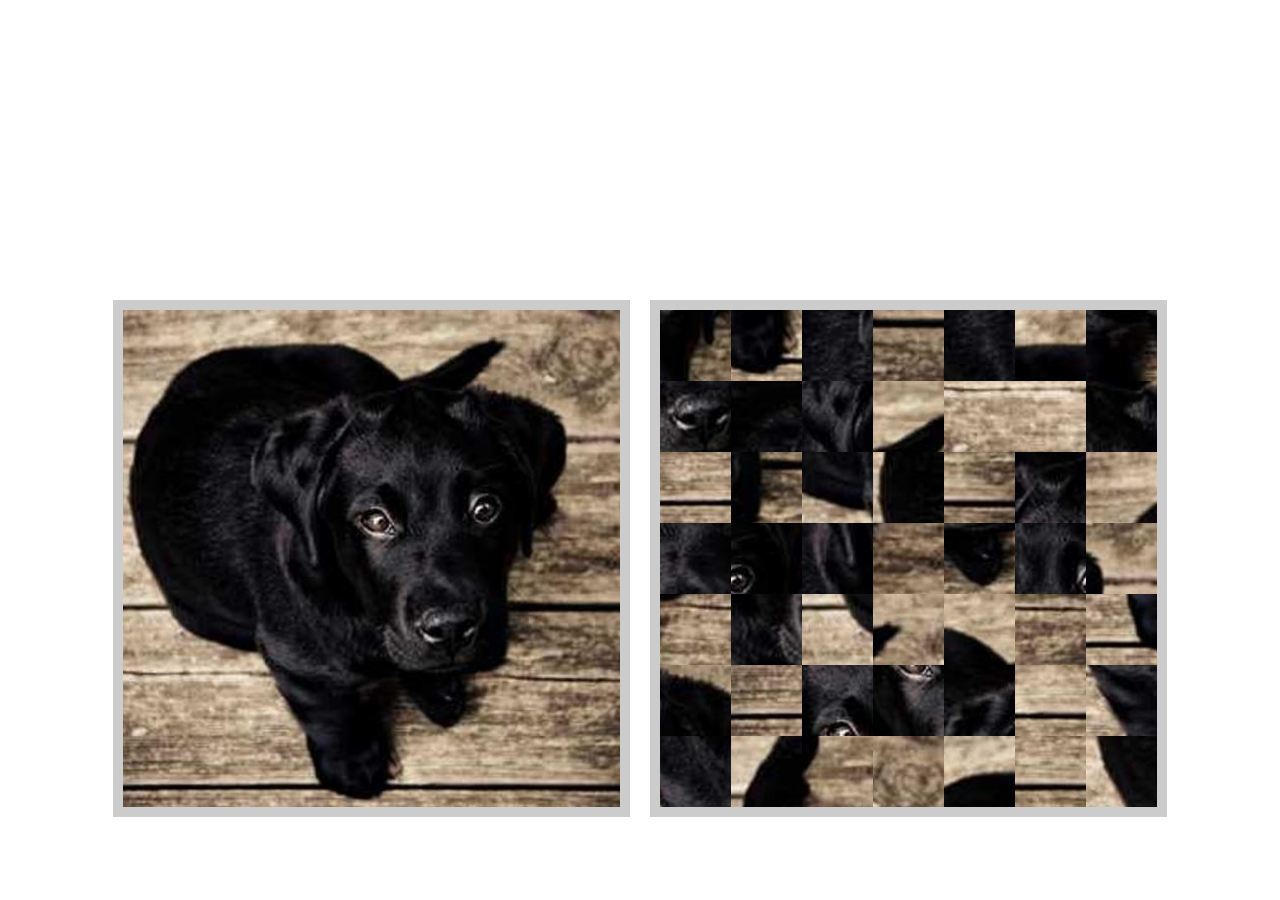
<file: index.html>
<!DOCTYPE html>
<html lang="en">
<head>
    <meta charset="UTF-8">
    <meta http-equiv="X-UA-Compatible" content="IE=edge">
    <meta name="viewport" content="width=device-width, initial-scale=1.0">
    <link rel="stylesheet" href="styles.css">
    <script src="main.js" defer></script>
    <title>Puzzle + Image Slicing</title>
</head>
<body>

    <main>
        <p id="message"></p>
        <div id="puzzle_orig"></div>
        <div id="puzzle"></div>
    </main>
    
</body>
</html>
</file>
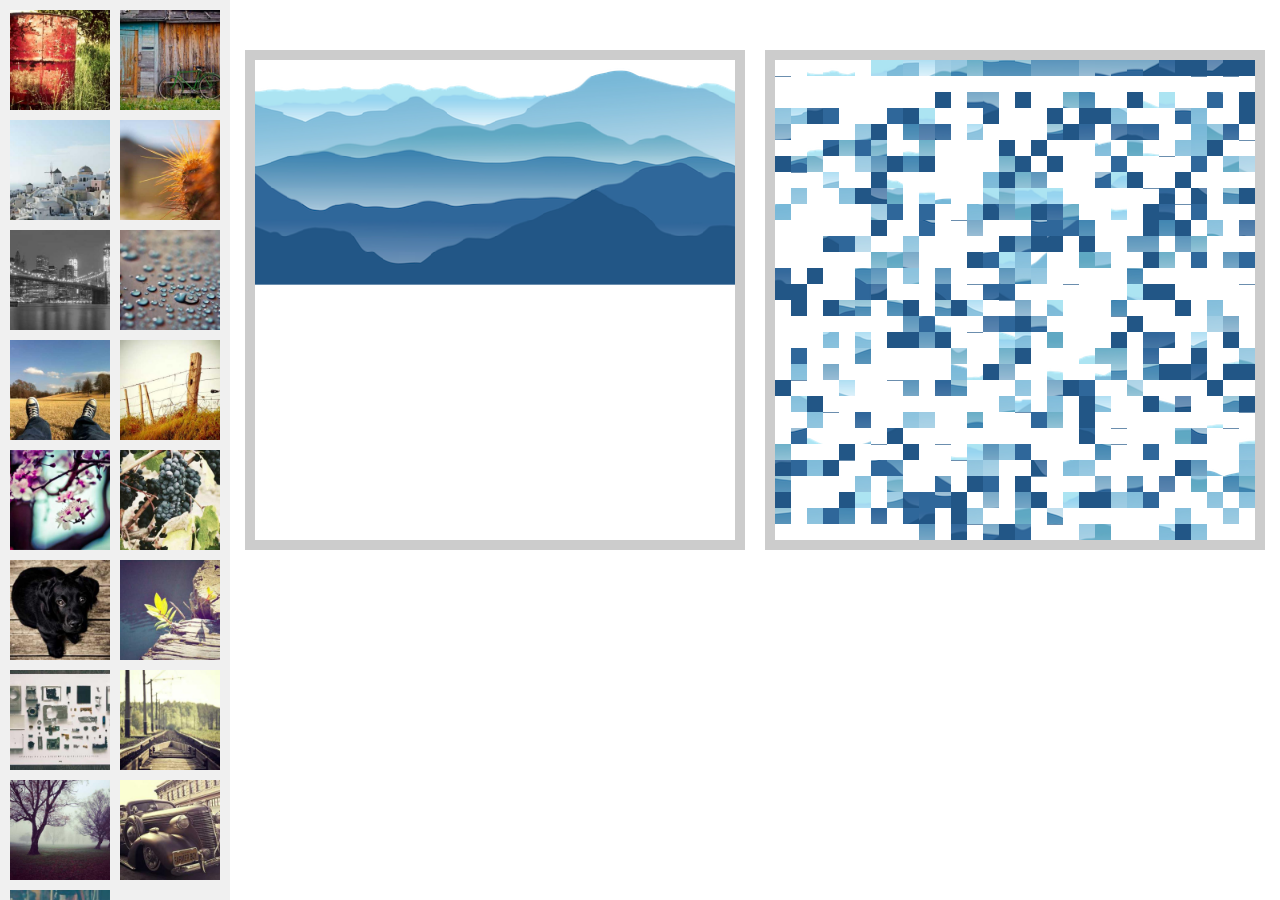
<file: banner/index.html>
<!DOCTYPE html>
<html lang="en">
<head>
    <meta charset="UTF-8">
    <meta http-equiv="X-UA-Compatible" content="IE=edge">
    <meta name="viewport" content="width=device-width, initial-scale=1.0">
    <link rel="stylesheet" href="styles.css">
    <script src="main.js" defer></script>
    <title>Puzzle + Image Slicing</title>
</head>
<body>
    <main>
        <section id="options"></section>
        <section id="game">
            <p id="message"></p>
            <div id="puzzle_orig"></div>
            <div id="puzzle"></div>
        </section>
    </main>
</body>
</html>
</file>
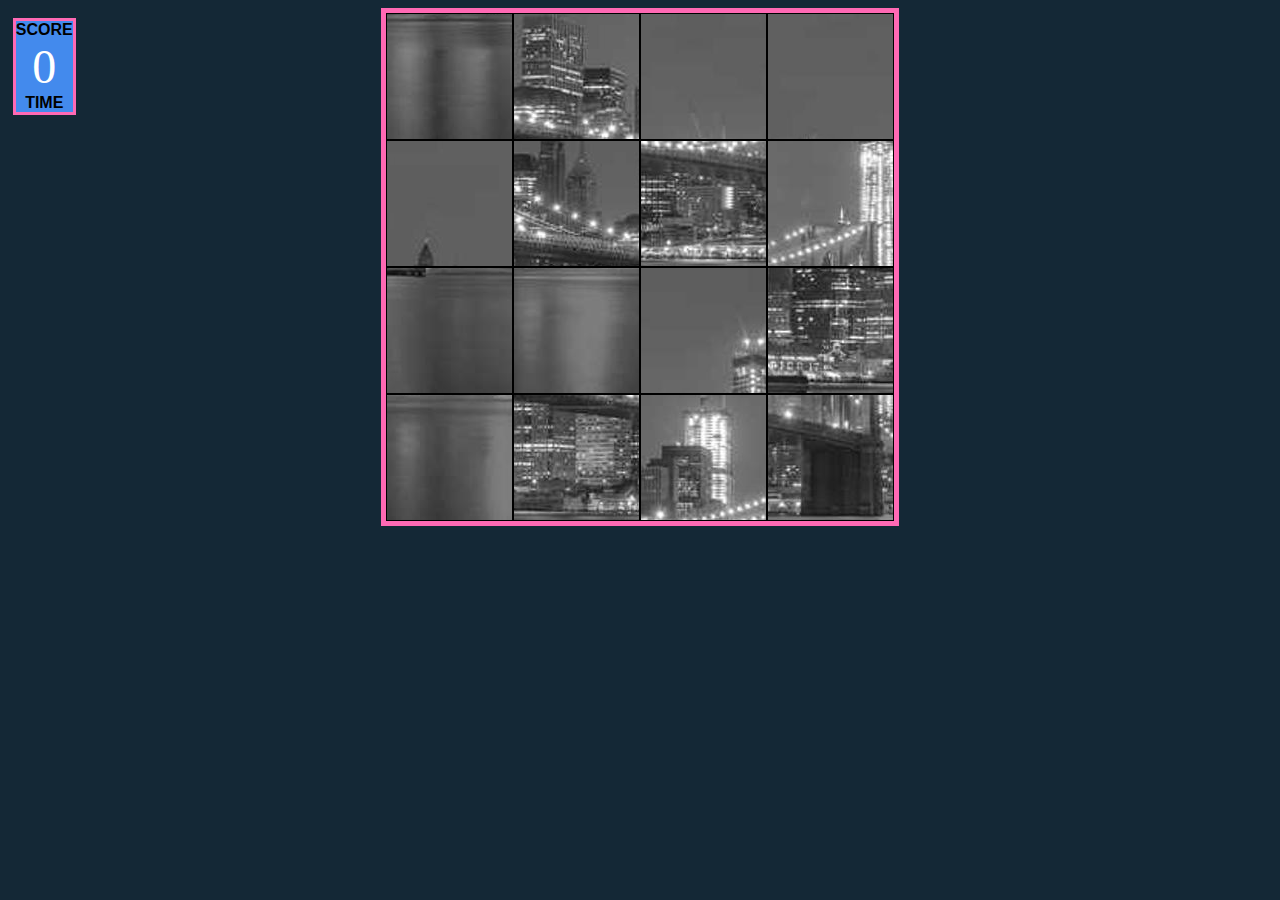
<file: kitchen-may/index.html>
<!DOCTYPE html>
<html lang="en">

<head>
    <meta charset="UTF-8">
    <meta http-equiv="X-UA-Compatible" content="IE=edge">
    <meta name="viewport" content="width=device-width, initial-scale=1.0">
    <link rel="stylesheet" href="styles.css">
    <script src="main.js" defer></script>
    <title>Puzzle + Image Slicing</title>
</head>

<body>
    <main>
        <aside>
            <h2>SCORE</h2>
            <section id="score"></section>
            <h2>TIME</h2>
            <section id="timer"></section>
            <!-- <button onclick="newPuzzle()">New Puzzle</button> -->
        </aside>
        <div id="puzzle"></div>
    </main>
</body>

</html>
</file>
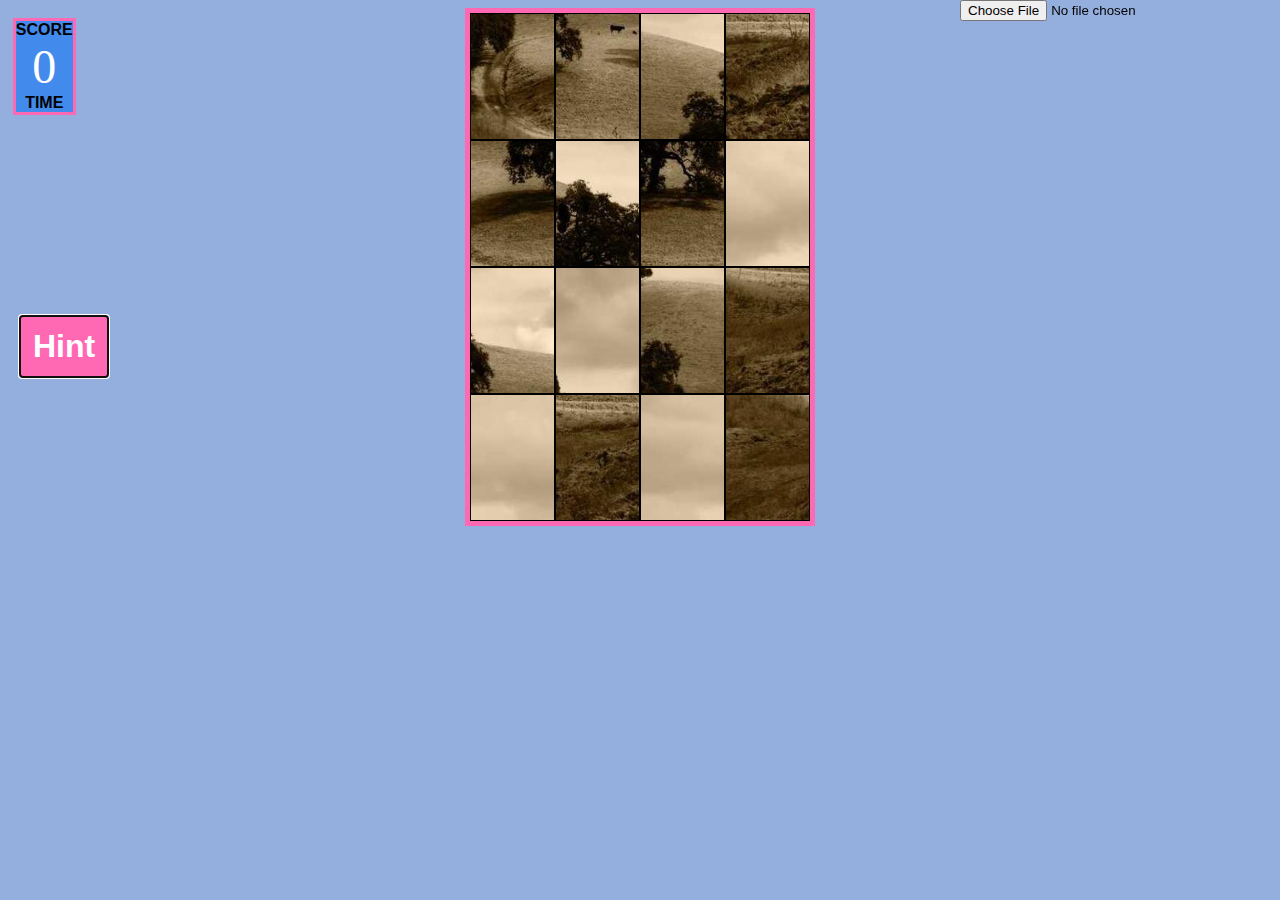
<file: 07032023/kitchen-work-edited-sv/index.html>
<!DOCTYPE html>
<html lang="en">

<head>
    <meta charset="UTF-8">
    <meta http-equiv="X-UA-Compatible" content="IE=edge">
    <meta name="viewport" content="width=device-width, initial-scale=1.0">
    <link rel="stylesheet" href="styles.css">
    <script src="main.js" defer></script>
    <title>Puzzle + Image Slicing</title>
</head>

<body>
    <input type="file" id="imageLoader" onchange="userChoice(event)" />
    <div class="modal-bg hidden" aria-hidden="true" role="dialog">
        <section class="modal">
            <button class="close" aria-label="Close the modal window" onclick="closeModal();">&times;</button>
            <div class="modal-body">
                <!-- Image goes here -->
            </div>
        </section>
    </div>
    <main>
        <aside>
            <h2>SCORE</h2>
            <section id="score"></section>
            <h2>TIME</h2>
            <section id="timer"></section>
            <button class="open" onclick="showModalWithImage ()">Hint</button>
        </aside>
        <div id="puzzle"></div>
    </main>
</body>

</html>
</file>
<file: styles.css>
body {
    margin: 0;
}

main {
    display: grid;
    grid-template-columns: auto auto;
    align-items: center;
    justify-content: center;
    height: 100vh;
    column-gap: 20px;
}

p {
    grid-column: 1 / span 2;
}

.piece-holder {
    /* border: solid 1px #000; */
    display: flex;
}
</file>
<file: banner/styles.css>
body {
    margin: 0;
}

body * {
    box-sizing: border-box;
}

*, *:before, *:after {
    box-sizing: inherit;
  }

main {
    display: grid;
    height: 100vh;
    grid-template-columns: 230px auto;
    align-items: flex-start;
}

#options {
    background-color: #F0F0F0;
    padding: 10px;
    display: flex;
    flex-wrap: wrap;
    column-gap: 10px;
    row-gap: 10px;
    height: 100%;
    overflow-y: scroll;
}

#options img {
    width: 100px;
}

#game {
    display: grid;
    grid-template-columns: auto auto;
    align-items: flex-start;
    justify-content: center;
    column-gap: 20px;
}

p {
    grid-column: 1 / span 2;
}

.piece-holder {
    /* border: solid 1px #000; */
    display: flex;
}

@media screen and (max-width: 800px) {
    main {
        display: grid;
        height: 100vh;
        grid-template-columns: auto;
        align-items: flex-start;
    }

    #puzzle_orig, #options {
        display: none !important;
    }
}
canvas {
    transform-origin: center;
    transition: all 0.1s ease-in-out;
    border-width: 0px;
    border-style: solid;
    border-color: white;
    /* border: solid 0px #000; */
    /* margin: 0px; */
    /* animation: fisheye 0.1s; */
}
canvas:hover {
    transform-origin: center;
    transform: scale(2);
    border-width: 2px;
    /* border: solid 1px #000; */
    /* margin: -1px; */
    /* animation: fisheye 0.1s; */
}

@keyframes fisheye {
    0% {
        transform: translate(0px, 0px) scale(1);
    }
    50% {
        transform: translate(0px, 0px) scale(1.5);
    }
    100% {
        transform: translate(0px, 0px) scale(1);
    }
}
</file>
<file: kitchen-may/styles.css>
body * {
    box-sizing: border-box;
    margin: 0rem;
    padding: 0rem;
}

main {
    display: flex;
    align-items: center;
    justify-content: center;
}

.piece-holder {
    border: solid 1px #000;
    display: flex;
}

aside {
    position: absolute;
    top: 2vh;
    left: 1vw;
    max-width: 8vw;
    max-height: 30vh;
    background-color: #438aed;
    border: solid hotpink 3px;
    font-size: 3rem;
    color: #fff;
    text-align: center;
}

#score,
#timer {
    border: none;
}

h2 {
    font-family: 'Franklin Gothic Medium', 'Arial Narrow', Arial, sans-serif;
    font-size: 1rem;
    color: #000;
}

#message {
    font-family: 'Franklin Gothic Medium', 'Arial Narrow', Arial, sans-serif;
    font-size: 6em;
    text-align: center;
    color: green;
    /* animation properties */
    animation-iteration-count: 1;
    animation-duration: 2s;
    animation-name: bounceIn;
    /* animation-delay: 0s; */
    /* shorthand syntax */
    /* animation: [animation-name] [animation-duration] [animation-timingfunction] [animation-delay]; */
    /* animation: bounceIn 2s ease-in-out; */
}

@keyframes bounceIn {
    0% {
        transform: scale(0.1);
        opacity: 0;
    }

    60% {
        transform: scale(1.2);
        opacity: 1;
    }

    100% {
        transform: scale(1);
    }
}
</file>
<file: 07032023/kitchen-work-edited-sv/styles.css>
body * {
    box-sizing: border-box;
    margin: 0rem;
    padding: 0rem;
}

main {
    display: flex;
    align-items: center;
    justify-content: center;
}

button {
    background-color: hotpink;
    color: white;
    font-size: 2rem;
    font-weight: bolder;
    border: solid purple 2px;
}

#restart {
    position: fixed;
    top: 50vh;
    left: 40vw;
    width: 20%;
    height: 15%;
}

.piece-holder {
    border: solid 1px #000;
    display: flex;
}

aside {
    position: absolute;
    top: 2vh;
    left: 1vw;
    max-width: 8vw;
    max-height: 30vh;
    background-color: #438aed;
    border: solid hotpink 3px;
    font-size: 3rem;
    color: #fff;
    text-align: center;
}

#score,
#timer {
    border: none;
}

h2 {
    font-family: 'Franklin Gothic Medium', 'Arial Narrow', Arial, sans-serif;
    font-size: 1rem;
    color: #000;
}

#message {
    font-family: 'Franklin Gothic Medium', 'Arial Narrow', Arial, sans-serif;
    font-size: 6em;
    text-align: center;
    color: green;
    /* animation properties */
    animation-iteration-count: 1;
    animation-duration: 2s;
    animation-name: bounceIn;
    /* animation-delay: 0s; */
    /* shorthand syntax */
    /* animation: [animation-name] [animation-duration] [animation-timingfunction] [animation-delay]; */
    /* animation: bounceIn 2s ease-in-out; */
}

@keyframes bounceIn {
    0% {
        transform: scale(0.1);
        opacity: 0;
    }

    60% {
        transform: scale(1.2);
        opacity: 1;
    }

    100% {
        transform: scale(1);
    }
}

#imageLoader {
    position: fixed;
    top: 0vh;
    left: 75vw;
}

.open {
    position: fixed;
    top: 35vh;
    left: 1.5vw;
    width: 7vw;
    height: 7vh;
}

.modal-bg {
    background: rgba(50, 50, 50, 0.8);
    position: fixed;
    top: 0px;
    left: 0px;
    width: 100vw;
    height: 100vh;
    display: flex;
    align-items: center;
    justify-content: center;
}

.modal {
    display: flex;
    flex-direction: column;
    width: 100%;
}

.close {
    position: absolute;
    top: 0px;
    right: 5px;
    background: transparent;
    border: 0;
    font-size: 80px;
    text-shadow: 0px 0px 3px #000;
    color: white;
    line-height: 0.8em;
}

.hidden {
    display: none !important;
}

.modal-body {
    align-items: center;
    height: 90vh;
}

.modal-body img {
    height: 100%;
    object-fit: contain;
    width: 100%;
}
</file>
